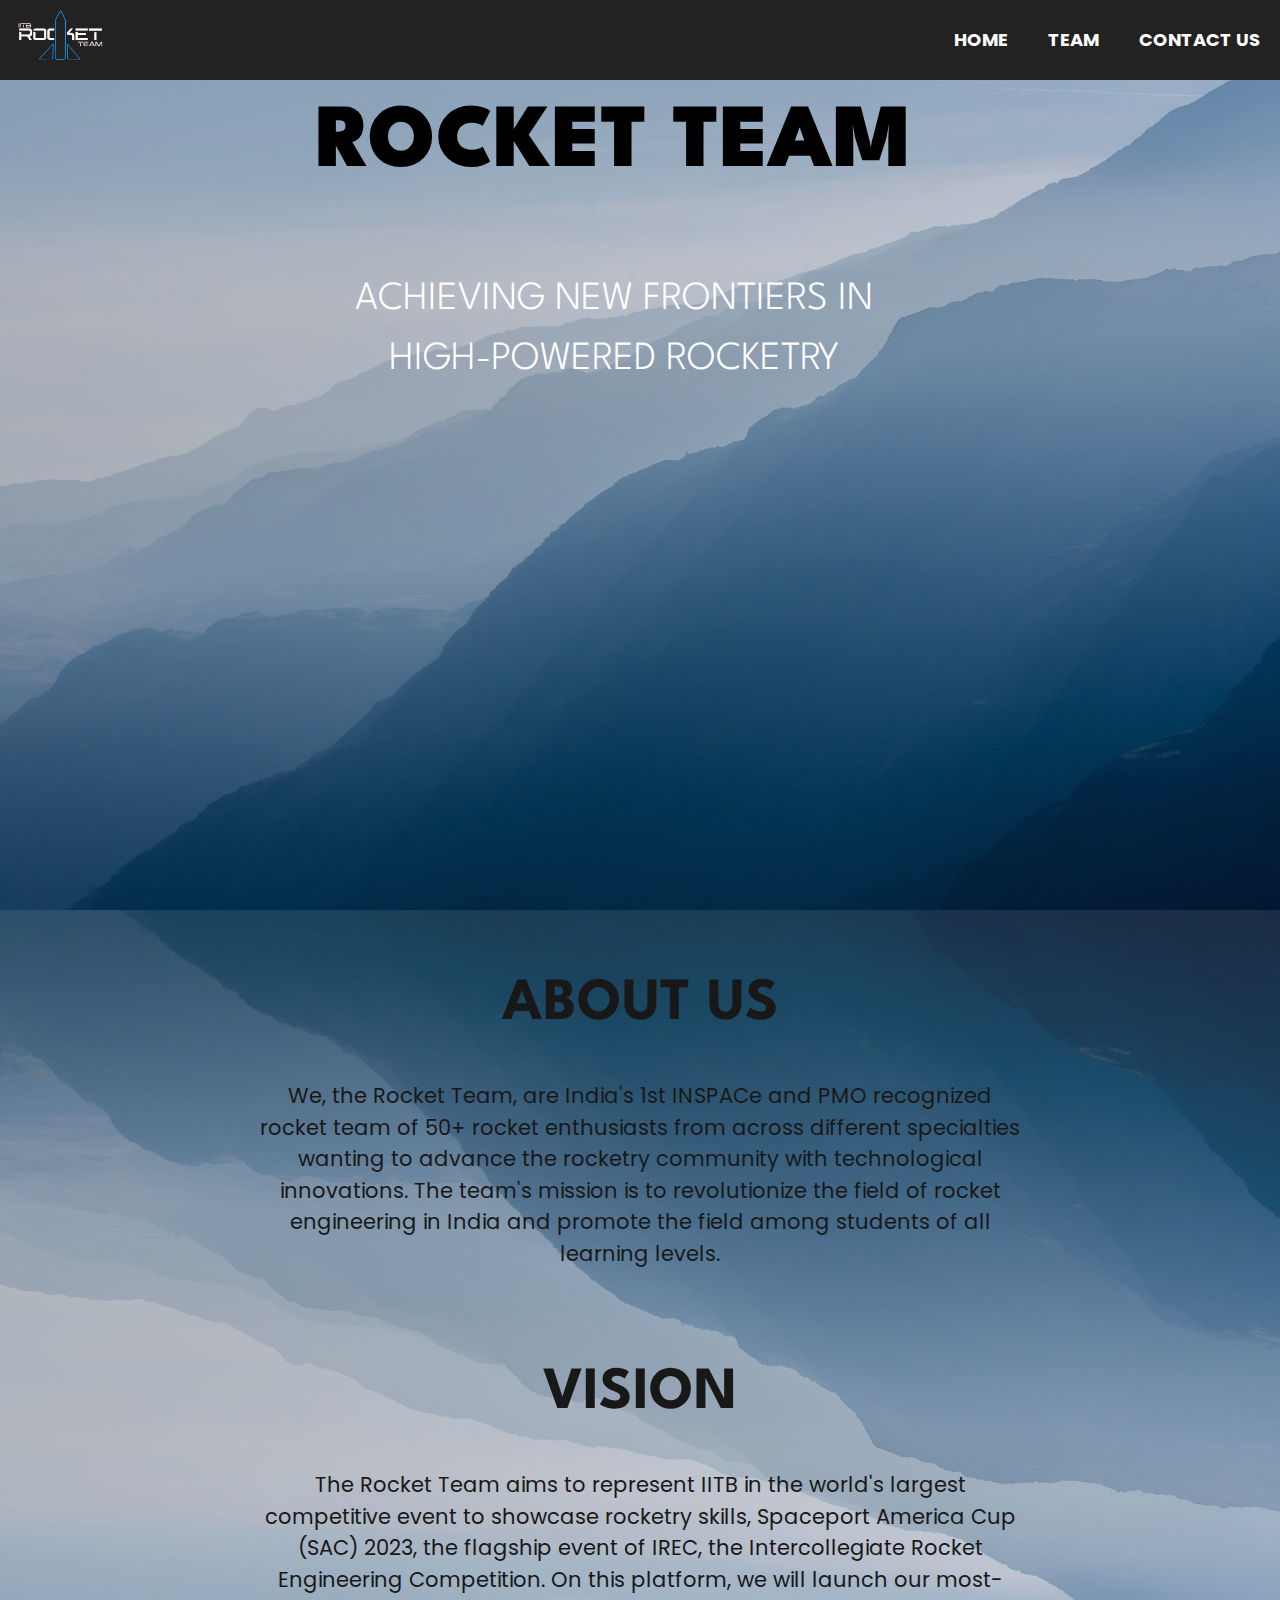
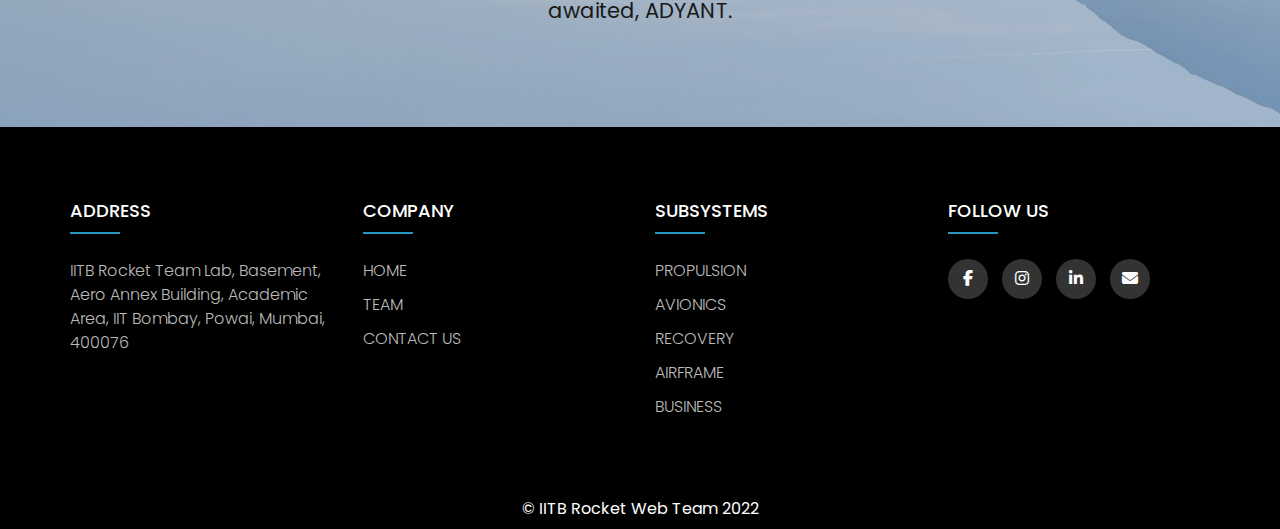
<file: index.html>
<!DOCTYPE html>
<html lang="en">

<head>
    <meta charset="UTF-8">
    <meta http-equiv="X-UA-Compatible" content="IE=edge">
    <meta name="viewport" content="width=device-width, initial-scale=1.0">
    <title>Home Page</title>
    <link rel="stylesheet" href="rt.css">
    <link rel="stylesheet" href="rtpage1menu.css">
    <link rel="stylesheet" href="style.css">
    <link rel="stylesheet" type="text/css" href="https://cdnjs.cloudflare.com/ajax/libs/font-awesome/5.15.1/css/all.min.css">
    <link rel="stylesheet" type="text/css" href="https://cdnjs.cloudflare.com/ajax/libs/font-awesome/6.2.0/css/all.min.css">
</head>

<body>


    <div class="wrapper">
        <div class="navigation">
            <div class="logo"><img src="rtlogo1.png" width= 100px></div>
            <ul> 
                <li class="menu10">
                    <a href="index.html">Home </a>
                </li>
                <li class="dropdown menu10">
                    <a class="dropbtn" href="Untitled-1.html">TEAM</a>
                    
                    <div class="dropdown-content">
                            <a href="Untitled-1.html#prop">Propulsion <i class="fa-solid fa-wind"></i></a>
                            <a href="Untitled-1.html#avio">Avionics <i class="fa-solid fa-screwdriver-wrench"></i></a>
                            <a href="Untitled-1.html#reco">Recovery <i class="fa-solid fa-parachute-box"></i></a>
                            <a href="Untitled-1.html#airf">Airframe <i class="fa-solid fa-rocket"></i></a>
                            <a href="Untitled-1.html#busi">Business <i class="fa-solid fa-handshake"></i></a>
                    </div>
                </li>
                
                <li class="menu10"><a href="contact.html">Contact Us</a></li>
                
                <li id="fa-fa">
                    <a href="#" class="menu2"><i class="fa fa-bars" ></i></a>
                    <div class="menu1">
                        <a href="index.html">HOME</a>
                            <a href="Untitled-1.html#prop">PROPULSION <i class="fa-solid fa-wind"></i></a>
                            <a href="Untitled-1.html#avio">AVIONICS <i class="fa-solid fa-screwdriver-wrench"></i></a>
                            <a href="Untitled-1.html#reco">RECOVERY <i class="fa-solid fa-parachute-box"></i></a>
                            <a href="Untitled-1.html#airf">AIRFRAME <i class="fa-solid fa-rocket"></i></a>
                            <a href="Untitled-1.html#busi">BUSINESS <i class="fa-solid fa-handshake"></i></a>
                        <a href="contact.html" >CONTACT-US</a>
                    </div>
                </li>
                
            </ul>

            
        </div>
        <section>
            <h1 class="IIT-BOMBAY">IIT BOMBAY</h1>
            <h2 class="iit">IIT</h2>
            <h2 class="bombay">BOMBAY</h2>
            <h1>ROCKET TEAM</h1>
            <h3 class="tagline">ACHIEVING NEW FRONTIERS IN </h3>
            <h3 >HIGH-POWERED ROCKETRY</h3>
        </section>
    </div>

    <!--<div class="container-1">Lorem ipsum dolor sit amet consectetur adipisicing elit. Eos, 
        animi? Illo optio nihil distinctio placeat fugiat repellat tempora, earum doloremque 
        laudantium quae voluptatibus perspiciatis quam libero quia sint? Corrupti molestiae nulla, 
        odit fugit itaque tempore necessitatibus ea architecto iure assumenda, expedita eligendi tenetur 
        nostrum, officiis sapiente. Quas reprehenderit quisquam sed tempora dolor fugit omnis eius non quidem, 
        numquam eum veritatis a nihil excepturi accusamus eaque eos iusto illo, ullam magni blanditiis ratione, 
        rerum doloremque iure! Debitis ullam totam quasi. In, amet cumque neque non similique veniam cum quae 
        sequi officiis vero illum quidem ullam. Optio nihil eius rerum? Nihil, ex.</div>
    <div class="container-2">
         <div class="left-container">
            <img src="rocket12.jpeg" alt="" class="rocket rocket1">
            <img src="rocket22.jpeg" alt="" class="rocket rocket2">
        </div> -->
        <div class="right-container">
            <div class="about-us-container">
                <div class="about-us-heading">
                    ABOUT US
                </div>
                <div class="about-us-text">
                    We, the Rocket Team, are India's 1st INSPACe and PMO recognized rocket team of 50+ rocket enthusiasts from across different specialties wanting to advance the rocketry community with technological innovations. The team's mission is to revolutionize the field of rocket engineering in India and promote the field among students of all learning levels.
                </div>
            </div>
            <div class="vision-container">
                <div class="vision-heading">
                    VISION
                </div>
                <div class="vision-text">
                    The Rocket Team aims to represent IITB in the world's largest competitive event to showcase rocketry skills, Spaceport America Cup (SAC) 2023, the flagship event of IREC, the Intercollegiate Rocket Engineering Competition. On this platform, we will launch our most-awaited, ADYANT.
                </div>
            </div>
        </div>
    </div>
    <!--<div class="container-3"></div>-->

    <!--<div class="rocket-model">
        <img src="rocket2.jpeg" alt="This is rocket model" width="30%">
    </div>-->



    <footer class="footer">
        <div class="container">
            <div class="row">
             <div class="footer-col">
                 <h4>ADDRESS</h4>
                 <p>IITB Rocket Team Lab, Basement, Aero Annex Building, Academic Area, IIT Bombay, Powai, Mumbai, 400076</p>
             </div>
                <div class="footer-col">
                    <h4>COMPANY</h4>
                    <ul>
                        <li><a href="index.html">HOME</a></li>
                     <li><a href="Untitled-1.html">TEAM</a></li>
                     <li><a href="contact.html">CONTACT US</a></li>
                    </ul>
                </div>
                <div class="footer-col">
                    <h4>SUBSYSTEMS</h4>
                    <ul>
                        <li><a href="Untitled-1.html#prop">PROPULSION</a></li>
                        <li><a href="Untitled-1.html#avio">AVIONICS</a></li>
                        <li><a href="Untitled-1.html#reco">RECOVERY</a></li>
                        <li><a href="Untitled-1.html#airf">AIRFRAME</a></li>
                       <li><a href="Untitled-1.html#busi">BUSINESS</a></li>
                    </ul>
                </div>
                <div class="footer-col">
                    <h4>FOLLOW US</h4>
                    <div class="social-links">
                        <a href="https://www.facebook.com/iitbrocketteam" target="_blank"><i class="fab fa-facebook-f"></i></a>
                        <!--<a href="#"><i class="fab fa-twitter"></i></a>-->
                        <a href="https://www.instagram.com/iitb.rocket.team/?hl=en" target="_blank"><i class="fab fa-instagram"></i></a>
                        <a href="https://www.linkedin.com/company/iitb-rocket-team/" target="_blank"><i class="fab fa-linkedin-in"></i></a>
                        <a href="mailto:iitbrocketteam@gmail.com"><i class="fa fa-envelope" aria-hidden="true"></i></a>
                    </div>
                </div>
            </div>
        </div>
   </footer>
   <div class="CopyRightText">
     <p>&copy; IITB Rocket Web Team 2022</p>
 </div>
</body>

</html>
</file>
<file: rt.css>
*{
    margin: 0px;
    padding:0px;
}
@import url('https://fonts.googleapis.com/css2?family=League+Spartan:wght@900&display=swap');
@import url('https://fonts.googleapis.com/css2?family=Monoton&display=swap');
.container-2{
    display: flex;
    position: relative;
    top: 10vh;
    /* height: ; */
}
/* .container-1{
    display: flex;
    height: 100vh;
    position: relative;
    background-color: aqua;
} */
.container-3{
    /* display: flex; */
    height: 100vh;
    position: relative;
    z-index: 50;
    background-color: aqua;
}
.rocket{
    position: fixed;
    padding-left: 17vw;
    padding-top: 0.3vw;
    width: 8vw;
}
.left-container{
    width: 40vw;
    position: fixed;
}
.right-container{
    width: 100%;
    background-image: url('Blubacinv.png');
    background-size: cover;
    background-position: center;
    margin-right: -20px;
    opacity: 0.9;
}
.about-us-container{
    text-align: center;
    padding-left: 20%;
    padding-right: 20%;
    padding-bottom: 50px;
    background-attachment: fixed;
    /*background-image: url("rocket4.webp");*/
    background-repeat: no-repeat;
    /*background-size: cover;*/
    /*background-color: #000000;*/
}
.about-us-heading{
    font-size: 60px;
    font-family: 'League Spartan', sans-serif;
    /*padding-left: 40vw;*/
    font-weight: bold;
    padding-top: 50px;
    color: black;
}
.about-us-text{
    font-size: 21px;
    /*padding-left: 10vw;*/
    padding-top: 30px;
    color: black;
}
.vision-container{
    text-align: center;
    padding-left: 20%;
    padding-right: 20%;
    padding-bottom: 50px;
    z-index: 100;
    position: relative;
    /*padding-left: 40vw; */
    background-attachment: fixed;
    background-size: cover;
    background-repeat: no-repeat;
    /*background-color: #000000;*/
    padding-bottom: 100px;

    /* background-position-x: -2vw;
    background-position-y: -13vh;
    background-color: orange; */
    /*background-image: url("rocket3.webp");*/
}
.vision-heading{
    font-size: 60px;
    font-weight: bold;
    font-family: 'Monoton', cursive;
    font-family: 'League Spartan', sans-serif;
    padding-top: 30px;
    /*padding-left: 41vw;*/
    /*text-align: center;*/
    color: black;

}
.vision-text{
    font-size: 21px;
    /*padding-left: 10vw;*/
    padding-top: 30px;
    color:black;
    
}
</file>
<file: rtpage1menu.css>
@import url('https://fonts.googleapis.com/css2?family=Monoton&display=swap');
@import url('https://fonts.googleapis.com/css2?family=Roboto:wght@900&display=swap');
@import url('https://fonts.googleapis.com/css2?family=League+Spartan:wght@900&display=swap');
@import url('https://fonts.googleapis.com/css2?family=League+Spartan:wght@100&display=swap');
@import url('https://fonts.googleapis.com/css2?family=League+Spartan:wght@300&display=swap');
body{
    margin: 0;
    padding: 0;
    font-family: Arial;
    overflow-x: hidden;
}


/*nav{
    position: sticky;
    top:0;
    left:0;
    width: 100%;
    height: 100px;
    padding: 10px 90px;
    box-sizing: border-box;
    background: #000000;
    flex: 1 0 500px;
    z-index : 2;
}

nav .logo{
    padding-top: 22px;
    padding-bottom: 10px;
    height: 80px;
    float: left;
    font-size: 24px;
    font-weight: bold;
    text-transform: uppercase;
    color:#fff;
}
nav ul{
    list-style: none;
    float: right;
    margin: 0;
    padding: 0;
    display: flex;
}


nav ul li a{
    line-height: 80px;
    color: #fff;
    padding:10px 20px;   
    text-decoration: none;
    font-size: 14px;
    font-weight: bold;
    text-transform: uppercase;
    border-radius: 10px;
}

/*.button a{
    color: #ffffff;
    text-decoration: none;
    line-height: 80px;
    color: #fff;
    padding: 12px 30px;
    text-decoration: none;
    font-size: 14px;
    font-weight: bold;
    text-transform: uppercase;
}*/
/*
.dropbtn {
    margin-top: 30px;
    /*background-color: rgba(0, 0, 0, 0.7);*/
/*    color: #fff;
    font-size: 16px;
    border: none;
  }
  
.dropdown {
    position: relative;
    display: inline-block;
  }
  
.dropdown-content {
    display: none;
    width: 300px;
    position: absolute;
    background-color: #000000;
    min-width: 160px;
    z-index: 1;
    transform: translateX(-50px);
  }

  .menu a:hover{
      background-color: rgb(115, 115, 236);
  }
  
.dropdown-content a {
    color: #ffffff;
    padding-left: 10px;
    padding-right: 10px;
    padding-top: 0px;
    text-align: center;
    text-decoration: none;
    display: block;
  }

.dropdown-content a:hover {background-color: rgb(115, 115, 236);}
  
.dropdown:hover .dropdown-content {display: block; background-color: #000000;}
  
.dropdown:hover .dropbtn {background-color: rgb(115, 115, 236);}
*/
section{
    width:100%;
    height: 100vh;
    background:url(Blubac.png);
    background-size: cover;
    background-position: center;
    color: #fff;
    margin-top: -70px;
    z-index: 1000;
    text-align: center;
}

section h1{
    /*display: inline-block;*/
    color: #000000;
    font-family: 'Monoton', cursive;
    font-family: 'Roboto', sans-serif;
   font-family: 'BrandonGrotesque-Bold', sans-serif;
   font-family: 'League Spartan', sans-serif;
   line-height: 90px;
    font-size: 90px;
    width: 60%;
    font-weight: 900;
    text-shadow: #ffffff;
    animation: glow 4s infinite alternate;
    border-radius: 10px;
    transform: translateY(200px);
    transform: translateX(30%);
    animation: text_appear 3s;
    animation-fill-mode: forwards;
    padding: 0;
}

.IIT-BOMBAY{
    width: 56%;
}

section h3{
    color: white;
    font-family: 'League Spartan', sans-serif;
    font-size: 40px;
    max-width: 60%;
    font-weight: 300;
    text-shadow: #ffffff;
    animation: glow 4s infinite alternate;
    transform: translateY(200px);
    transform: translateX(30%);
    animation: text_appear 3s;
    animation-fill-mode: forwards;
    padding: 0;
    text-transform: capitalize;
}

.tagline{
    margin-top:80px;
}




/*
#fa-fa{
    display: none;
}

.menu1{
    display: none;
}

.menu1 a{
    display: block;
    padding-top: 0px;
    padding-bottom: 0px;
    padding-right: 10px;
    padding-left: 10px;
    
}

@keyframes glow {
    from {
        box-shadow: 0px 0px 30px 15px rgb(115, 115, 236);
      }
      to {
        box-shadow: 0 0 10px 12px rgb(115, 115, 236);
      }
}



@media screen and (max-width: 750px){
    .menu{
        display: none;
    }



    #fa-fa{
        display: block;
        color: #fff;
        margin-top: 15px;
        float: right;
    }

    #fa-fa:hover .menu1{
        display: block;
        position: absolute;
        transform: translateX(-120px);
        text-align: center;
        width: 270px;
    }

    .menu1 a:hover{
        background-color: rgb(115, 115, 236);
    }
}

/*@media screen and (max-width: 438px){
    nav{
        height: 200px;
    }

    #fa-fa{
        display: block;
        color: #fff;
        margin-top: 15px;
    }

    #fa-fa .menu2{
        transform: translateX(-200px);
    }

    nav .logo{
        margin-left: 20%;
        margin-right: 20%;
        width: 100px;
    }

    #fa-fa:hover .menu1{
        display: block;
        position: absolute;
        transform: translateX(-120px);
        text-align: center;
        box-shadow: 0px 8px 16px 0px rgba(0,0,0,0.2);
        width: 270px;
    }

    
}*/

.navigation {
    position: fixed;
    z-index: 10;
    top:0;
    left:0;
    width: 100%;
    height: 80px;
    box-sizing: border-box;
    background: #222222;
    animation: glow 1s infinite alternate;
    position: sticky;
    
  }
 /* @keyframes glow {
    from {
        box-shadow: 0px 0px 1px 2px #0ff;
      }
      to {
        box-shadow: 0 0 1px 2px #2596be;
      }
  }*/
  .logo{
    margin-top: 7px;
    margin-left: 10px;;
    float: left;
    font-size: 24px;
    font-weight: bold;
    text-transform: uppercase;
    color:#fff;
  }
  .navigation ul{
      list-style: none;
      float: right;
      margin: 0;
      padding: 0;
      display: flex;
  }
  .navigation ul li a{
    line-height: 80px;
    color: #fff;
    padding: 12px 20px;
    font-family: "Poppins";
    text-decoration: none;
    font-size: 18px;
    font-weight: bold;
    text-transform: uppercase;
  }

 .navigation ul li a i{
    font-size: 28px;
}

  .navigation ul li a:hover {animation: back 1s forwards;}
  @keyframes back{
  0%{background-color: transparent;}
  100%{background-color: #2596be; border-radius: 10px;}
  }
  
  .dropbtn {
      margin-top: 30px;
      /*background-color: rgba(0, 0, 0, 0.7);*/
      background-color: #222222;
      color: #fff;
      font-size: 18px;
      border: none;
    }
    
  .dropdown {
      position: relative;
      display: inline-block;
    }
    
  .dropdown-content {
    transform: translateX(-30px);
    margin-left: -75px;
    display: none;
    position: absolute;
    background-color: black;
    min-width: 300px;
    box-shadow: 0px 8px 16px 0px rgba(0,0,0,0.2);
    z-index: 1;
    }
    
  .dropdown-content a {
      color: black;
      padding: 12px 16px;
      text-decoration: none;
      display: block;
    }
  .dropdown-content a:hover {background-color: #2596be; }
    
  .dropdown:hover .dropdown-content {display: block; }
    
  .dropdown:hover .dropbtn {background-color: #2596be; }
  
  nav ul li a:hover{
      background:rgba(0, 0, 0, 0.7);
      border-radius:6px;
  }
  
  
  #fa-fa{
      display: none;
  }
  
  .menu1{
      display: none;
  }
  
  .menu1 a{
      display: block;
      padding-top: 0px;
      padding-bottom: 0px;
      padding-right: 0px;
      padding-left: 0px;
      
  }
  
  
  
  @media screen and (max-width: 700px){
      .menu10{
          display: none;
      }
  
  
  
      #fa-fa{
          display: block;
          color: #fff;
          margin-top: 15px;
          float: right;
          transform: translateX(-60px);
      }
  
      #fa-fa:hover .menu1{
          display: block;
          position: absolute;
          transform: translateX(-150px);
          text-align: center;
          width: 200px;
          background-color: #000000;
      }
  }
  

.rocket-model{
    height: 50vw;
    background-color: #000000;
}

.rocket-model img{
    padding-top: 22vw;
    margin-left: 33%;
    min-width: 250px;
    transform: rotateY(30deg);
    animation: rotated 5s;
}

@keyframes rotated {
    from {
        transform: rotateX(0deg) rotateY(30deg);
    }

    to {
        transform: rotateX(360deg) rotateY(30deg);
    }
}

@media screen and (max-width:575px){
    section h1{
        font-size: 15vw;
    }
}

@media screen and (max-width:1010px){
    section h3{
        font-size: 5vw;
    }
}



@keyframes text_appear {
    from{
        transform: translateY(150px) translateX(30%);
        opacity: 0;
    }

    to{
        transform: translateY(200px) translateX(30%);
        opacity: 1;
    }
}

.lectures{
    background-color: #000000;
    display: grid;
    grid-template-columns: 1fr 1fr;
    color: #ffffff;
}

.text{
    text-align: center;
}

.lectures img{
    width: 70%;
    padding-bottom: 50px;
    padding-top: 50px;
    padding-left: 25%;
}

@media screen and (max-width: 1000px){
    .lectures{
        grid-template-columns: 1fr ;
    }
}

@media screen and (min-width: 500px){
    section h2{
        display: none;
    }
}

@media screen and (max-width: 499px){
    .IIT-BOMBAY{
        display: none;
    }
    .bombay{
    color: #000000;
    font-family: 'League Spartan', sans-serif;
    line-height: 90px;
    font-size: 60px;
    width: 60%;
    font-weight: 900;
    text-shadow: #ffffff;
    animation: glow 4s infinite alternate;
    border-radius: 10px;
    transform: translateY(200px);
    transform: translateX(30%);
    animation: text_appear 3s;
    animation-fill-mode: forwards;
    padding: 0;
    }

    .iit{
        color: #000000;
        font-family: 'League Spartan', sans-serif;
        line-height: 90px;
        font-size: 60px;
        width: 50vw;
        font-weight: 900;
        text-shadow: #ffffff;
        animation: glow 4s infinite alternate;
        border-radius: 10px;
        transform: translateY(200px);
        transform: translateX(30%);
        animation: text_appear 3s;
        animation-fill-mode: forwards;
        padding: 0;
        }
    .tagline{
        margin-top: 0;
    }
}
</file>
<file: style.css>
@import url('https://fonts.googleapis.com/css2?family=Poppins:wght@300;400;500;600;700&display=swap');
body{
	line-height: 1.5;
	font-family: 'Poppins', sans-serif;
}
*{
	margin:0;
	padding:0;
	box-sizing: border-box;
}
.container{
	max-width: 1170px;
	margin:auto;
}
.row{
	display: flex;
	flex-wrap: wrap;
}
ul{
	list-style: none;
}
.footer{
	background-color:black;
    padding: 70px 0;
}
.footer-col{
   width: 25%;
   padding: 0 15px;
}
.footer-col h4{
	font-size: 18px;
	color: #ffffff;
	text-transform: capitalize;
	margin-bottom: 35px;
	font-weight: 500;
	position: relative;
}
.footer-col h4::before{
	content: '';
	position: absolute;
	left:0;
	bottom: -10px;
	background-color: #2596be;
	height: 2px;
	box-sizing: border-box;
	width: 50px;
}
.footer-col ul li:not(:last-child){
	margin-bottom: 10px;
}
.footer-col p:not(:last-child){
	margin-bottom: 10px;
}
.footer-col ul li a{
	font-size: 16px;
	text-transform: capitalize;
	color: #ffffff;
	text-decoration: none;
	font-weight: 300;
	color: #bbbbbb;
	display: block;
	transition: all 0.3s ease;
}
.footer-col p{
	font-size: 16px;
	text-transform: capitalize;
	color: #ffffff;
	text-decoration: none;
	font-weight: 300;
	color: #bbbbbb;
	display: block;
	transition: all 0.3s ease;
}
.footer-col ul li a:hover{
	color: #ffffff;
	padding-left: 8px;
}
.footer-col .social-links a{
	display: inline-block;
	height: 40px;
	width: 40px;
	background-color: rgba(255,255,255,0.2);
	margin:0 10px 10px 0;
	text-align: center;
	line-height: 40px;
	border-radius: 50%;
	color: #ffffff;
	transition: all 0.5s ease;
}
.footer-col .social-links a:hover{
	color: #24262b;
	background-color: #2596be;
}
.CopyRightText{
	width: 100%;
	background: black;
	padding: 8px 100px;
	text-align: center;
	color: #ffffff;
}

/*responsive*/
@media(max-width: 767px){
  .footer-col{
    width: 50%;
    margin-bottom: 30px;
}
}
@media(max-width: 574px){
  .footer-col{
    width: 100%;
}
}
</file>
